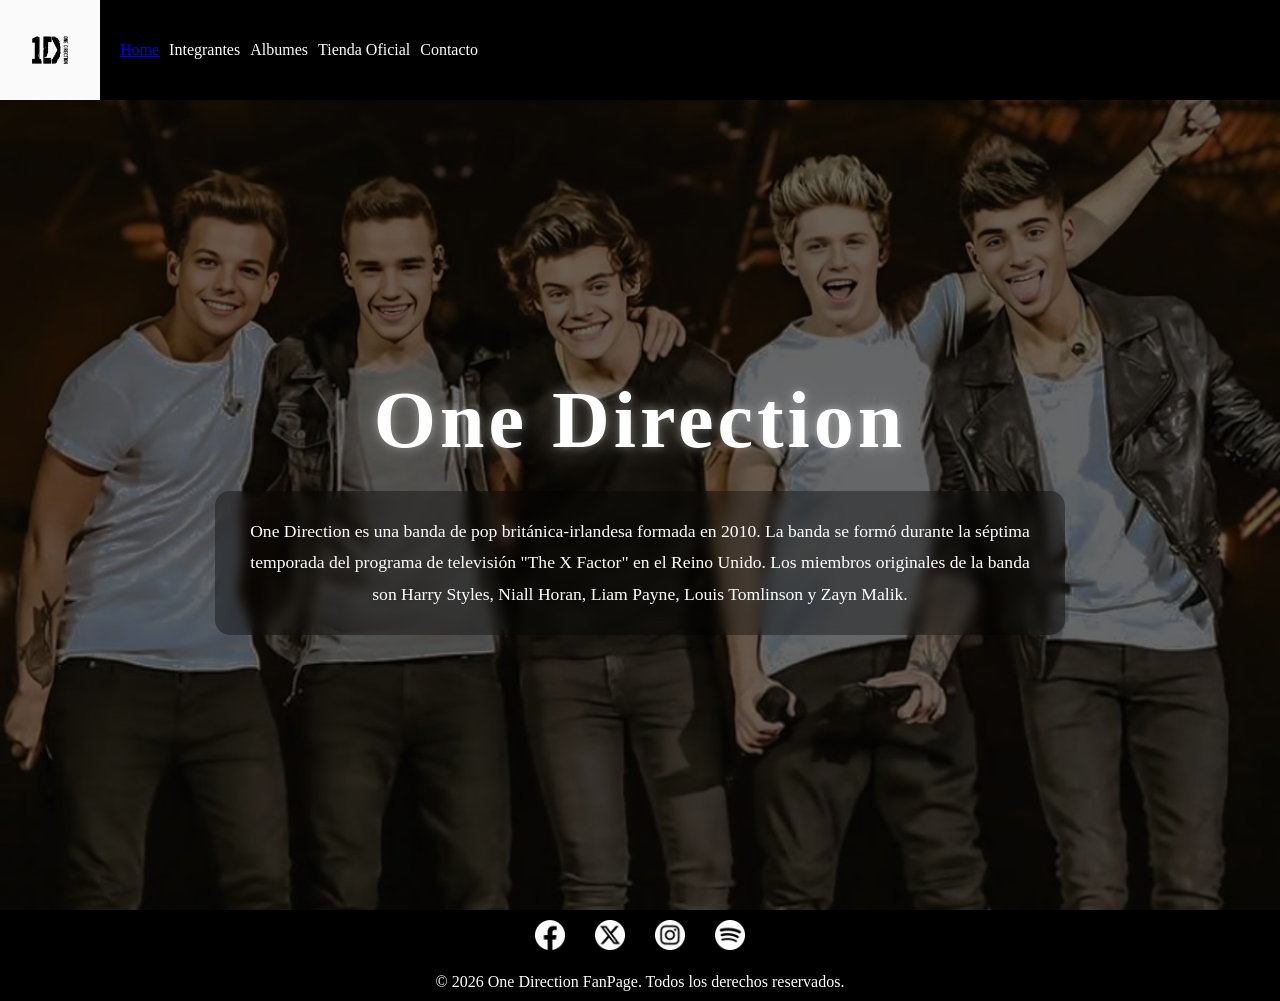
<file: index.html>
<!DOCTYPE html>
<html lang="en">
<head>
    <meta charset="UTF-8">
    <meta name="viewport" content="width=device-width, initial-scale=1.0">
    <title> One Direction </title>
       
    <!-- link al sass compilado -->

    <link rel="stylesheet" href="css/main.css">

    <!-- link al css compilado
    <link rel="stylesheet" href="css/style.css">  -->

</head>


<body>
    <header>
        <img class="logo" src="./imagenes/logo.jpg" alt=" Logo de One Direction"> 
        
        <!-- Menú de navegación -->
        
        <nav class="navbar">
            <ul class="menu">
                <li> <a href="./index.html"> Home </a> </li> 
                <li class="menu-item"> <a href="./page/integrantes.html"> Integrantes </a> </li>
                <li class="menu-item"> <a href="./page/albumes.html"> Albumes </a> </li>
                <li class="menu-item"> <a href="./page/tienda-oficial.html"> Tienda Oficial </a> </li>
                <li class="menu-item"> <a href="./page/contacto.html"> Contacto </a> </li>
            </ul>
        </nav>
    </header>  
    
    <!-- Contenido principal -->

    <main> 
        <section class="imagen-principal"> 
          <h1> One Direction </h1>
            <p> One Direction es una banda de pop británica-irlandesa formada en 2010. La banda se formó durante la séptima temporada del programa de televisión "The X Factor" en el Reino Unido. Los miembros originales de la banda son Harry Styles, Niall Horan, Liam Payne, Louis Tomlinson y Zayn Malik. </p>
        </section>
    </main>

<footer>

    <div class="redes-sociales"> 
    
        <a href="https://www.facebook.com/onedirectionmusic" target="_blank"> 
            <img src="./imagenes/facebook.png" alt="Facebook">
        </a>

        <a href="https://x.com/onedirection" target="_blank">
            <img src="./imagenes/twitter.png" alt="Twitter">
        </a>

        <a href="https://www.instagram.com/onedirection/" target="_blank">
            <img src="./imagenes/instagram.png" alt="Instagram">
        </a>

        <a href="https://open.spotify.com/intl-es/artist/4AK6F7OLvEQ5QYCBNiQWHq" target="_blank">
            <img src="./imagenes/spotify.png" alt="Spotify">
        </a>


    
    </div>
    

    <p> © 2026 One Direction FanPage. Todos los derechos reservados. </p>
</footer>

</body>
</html>
</file>
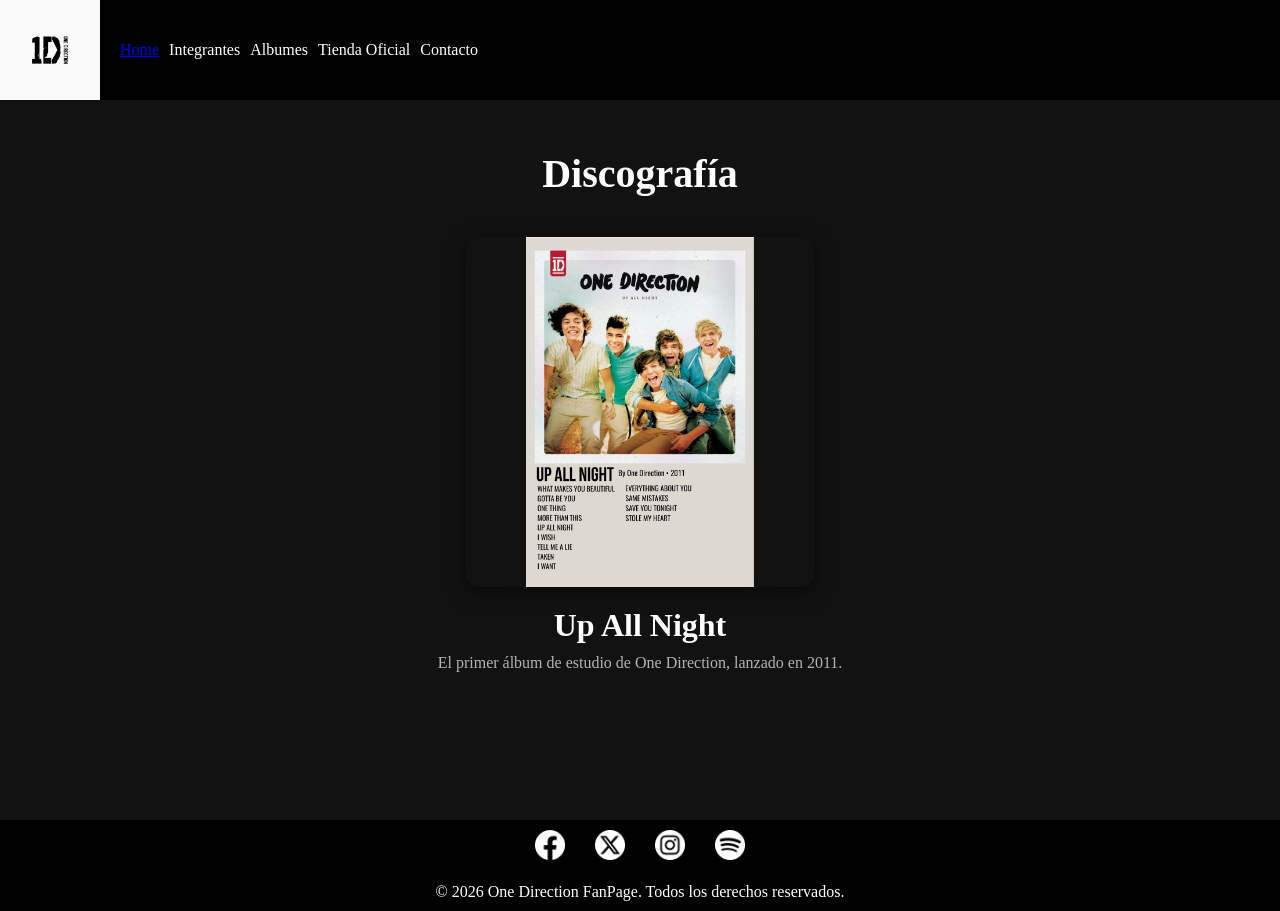
<file: page/albumes.html>
<!DOCTYPE html>
<html lang="en">
<head>
    <meta charset="UTF-8">
    <meta name="viewport" content="width=device-width, initial-scale=1.0">
    <title>Document</title>
    <!-- link al sass compilado -->
    <link rel="stylesheet" href="../css/main.css">
    <!-- link al css compilado 
    <link rel="stylesheet" href="../css/style.css">  --> 

</head>
<body>
    <header>
      <img class="logo" src="../imagenes/logo.jpg" alt=" Logo de One Direction"> 

      <nav class="navbar">
           <ul class ="menu"> 
            <li> <a href="../index.html"> Home </a> </li>
            <li class="menu-item"> <a href="./integrantes.html"> Integrantes </a> </li>
            <li class="menu-item"> <a href="./albumes.html"> Albumes </a> </li>
            <li class="menu-item"> <a href="./tienda-oficial.html"> Tienda Oficial </a> </li>
            <li class="menu-item"> <a href="./contacto.html"> Contacto </a> </li>
           </ul>         
        </nav>        
        
    </header>
    
    <div class="contenedor-albumes">
            <h2 class="titulo-seccion"> Discografía </h2>
        <div>
            <ul>
                <li>
                <img src="../imagenes/up-all-night.jpg" alt="">
                 <div class="texto-album"> 
                    <h2> Up All Night </h2>
                    <p>El primer álbum de estudio de One Direction, lanzado en 2011.</p>
                 </div> 
                </li>
                <li>
                <img src="../imagenes/take-me-home.jpg" alt="">
                 <div class="texto-album"> 
                    <h2> Take Me Home </h2>
                    <p>El segundo álbum de estudio de One Direction, lanzado en 2012.</p>
                 </div> 
                </li>
                <li>
                <img src="../imagenes/midnight-memories.jpg" alt="">
                 <div class="texto-album"> 
                    <h2> Midnight Memories </h2>
                    <p>El tercer álbum de estudio de One Direction, lanzado en 2013.</p>
                 </div> 
                </li>
                <li>
                <img src="../imagenes/four.jpg" alt="">
                 <div class="texto-album"> 
                    <h2> Four </h2>
                    <p>El cuarto álbum de estudio de One Direction, lanzado en 2014.</p>
                 </div> 
                </li>
                <li>
                <img src="../imagenes/made-in-the-am.png" alt="">
                 <div class="texto-album"> 
                    <h2> Made In The AM </h2>
                    <p>El quinto álbum de estudio de One Direction, lanzado en 2015.</p>
                 </div> 
                </li>
            </ul>
        </div>

    </div>

   
<footer>

    <div class="redes-sociales"> 
    
        <a href="https://www.facebook.com/onedirectionmusic" target="_blank"> 
            <img src="../imagenes/facebook.png" alt="Facebook">
        </a>

        <a href="https://x.com/onedirection" target="_blank">
            <img src="../imagenes/twitter.png" alt="Twitter">
        </a>

        <a href="https://www.instagram.com/onedirection/" target="_blank">
            <img src="../imagenes/instagram.png" alt="Instagram">
        </a>

        <a href="https://open.spotify.com/intl-es/artist/4AK6F7OLvEQ5QYCBNiQWHq" target="_blank">
            <img src="../imagenes/spotify.png" alt="Spotify">
        </a>
    </div>

    <p> © 2026 One Direction FanPage. Todos los derechos reservados. </p>

</footer>

</body>
</html>
</file>
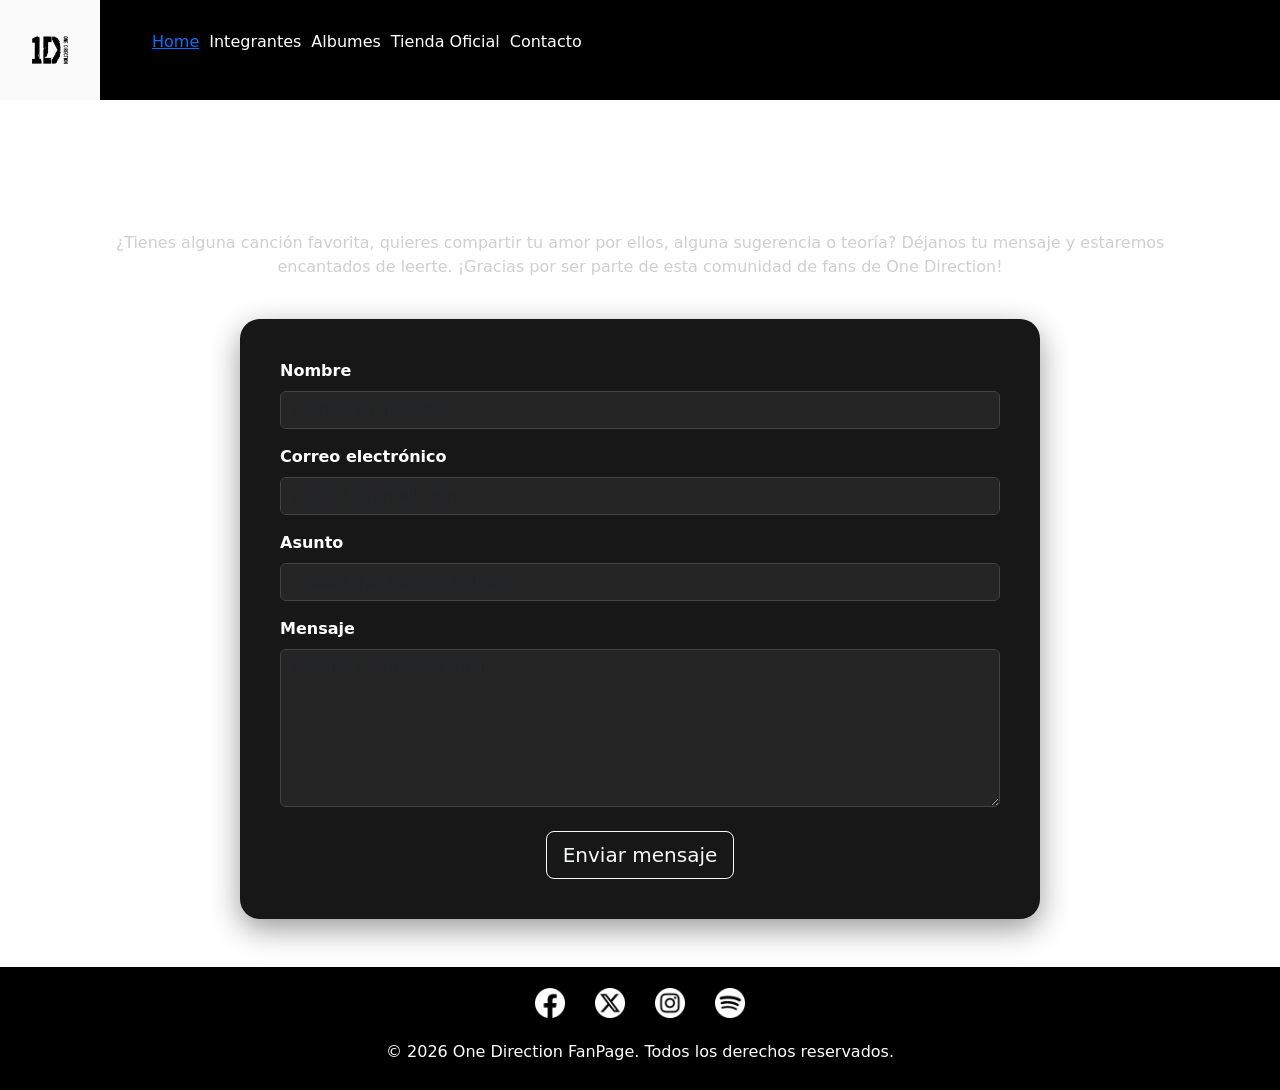
<file: page/contacto.html>
<!DOCTYPE html>
<html lang="en">
<head>
    <meta charset="UTF-8">
    <meta name="viewport" content="width=device-width, initial-scale=1.0">
    <title>Document</title>
    <!-- link al sass compilado -->

    <link rel="stylesheet" href="../css/main.css">

    <!-- link al css compilado 
   <link rel="stylesheet" href="../css/style.css"> -->
   <link href="https://cdn.jsdelivr.net/npm/bootstrap@5.3.7/dist/css/bootstrap.min.css"
          rel="stylesheet"> 
</head>

<body>
    <header>
       <img class="logo" src="../imagenes/logo.jpg" alt=" Logo de One Direction"> 

      <nav class="navbar">
           <ul class ="menu"> 
            <li> <a href="../index.html"> Home </a> </li>
            <li class="menu-item"> <a href="./integrantes.html"> Integrantes </a> </li>
            <li class="menu-item"> <a href="./albumes.html"> Albumes </a> </li>
            <li class="menu-item"> <a href="./tienda-oficial.html"> Tienda Oficial </a> </li>
            <li class="menu-item"> <a href="./contacto.html"> Contacto </a> </li>
           </ul>
                
         </nav>        
       </header>
  
       <main class="container py-5"><section class="contacto">

    <h1 class="text-center mb-3">
        Contacto
    </h1>

    <p class="text-center subtitulo">
        ¿Tienes alguna canción favorita, quieres compartir tu amor por ellos, alguna sugerencia o teoría? Déjanos tu mensaje y estaremos encantados de leerte. ¡Gracias por ser parte de esta comunidad de fans de One Direction!
    </p>

    <div class="formulario-container">

        <form>

            <div class="mb-3">
                <label class="form-label">
                    Nombre
                </label>

                <input
                    type="text"
                    class="form-control"
                    placeholder="Ingresa tu nombre">
            </div>

            <div class="mb-3">
                <label class="form-label">
                    Correo electrónico
                </label>

                <input
                    type="email"
                    class="form-control"
                    placeholder="ejemplo@gmail.com">
            </div>

            <div class="mb-3">
                <label class="form-label">
                    Asunto
                </label>

                <input
                    type="text"
                    class="form-control"
                    placeholder="¿Sobre qué quieres hablar?">
            </div>

            <div class="mb-4">
                <label class="form-label">
                    Mensaje
                </label>

                <textarea
                    class="form-control"
                    rows="6"
                    placeholder="Escribe tu mensaje aquí..."></textarea>
            </div>

            <div class="text-center">
                <button
                    type="submit"
                    class="btn btn-outline-light btn-lg">

                    Enviar mensaje
                </button>
            </div>
        </form>
    </div>
</section>
</main>
 
<footer>

    <div class="redes-sociales"> 
    
        <a href="https://www.facebook.com/onedirectionmusic" target="_blank"> 
            <img src="../imagenes/facebook.png" alt="Facebook">
        </a>

        <a href="https://x.com/onedirection" target="_blank">
            <img src="../imagenes/twitter.png" alt="Twitter">
        </a>

        <a href="https://www.instagram.com/onedirection/" target="_blank">
            <img src="../imagenes/instagram.png" alt="Instagram">
        </a>

        <a href="https://open.spotify.com/intl-es/artist/4AK6F7OLvEQ5QYCBNiQWHq" target="_blank">
            <img src="../imagenes/spotify.png" alt="Spotify">
        </a>
    </div>

    <p> © 2026 One Direction FanPage. Todos los derechos reservados. </p>

</footer>

</body>
</html>
</file>
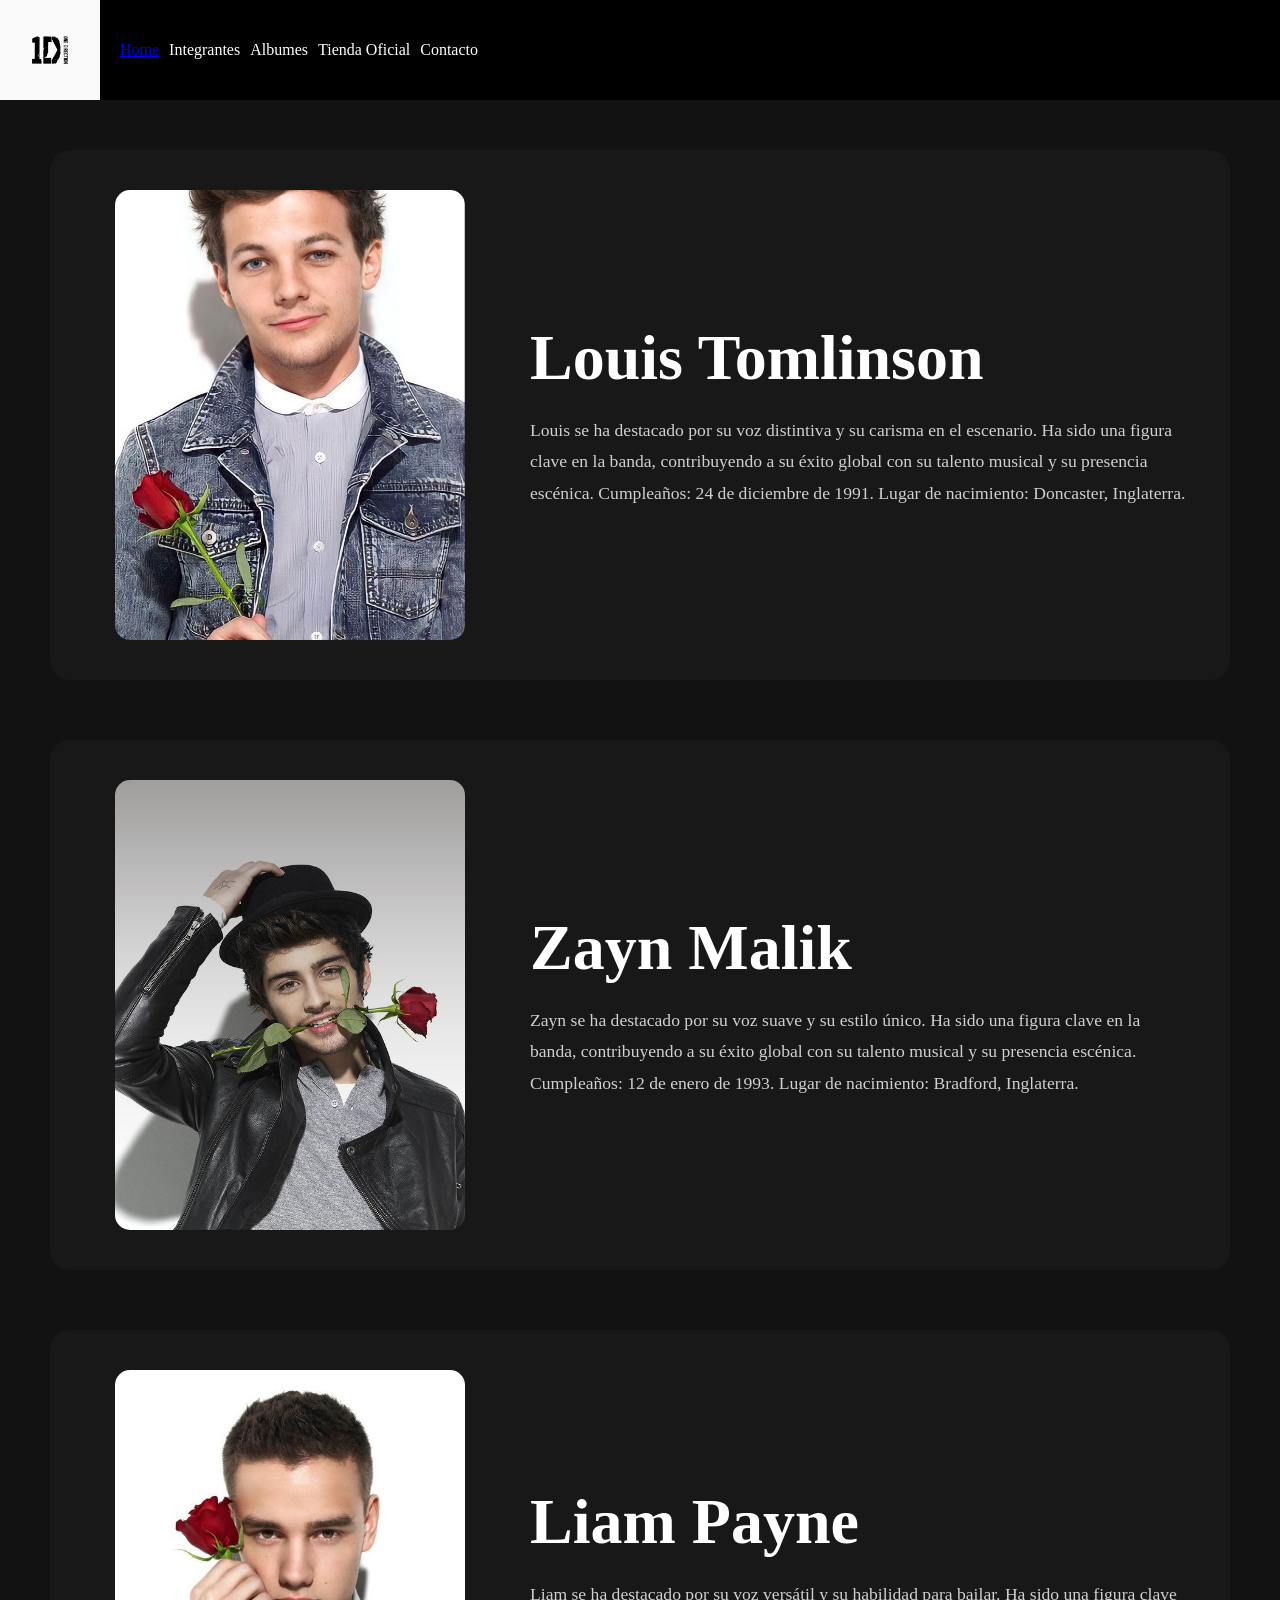
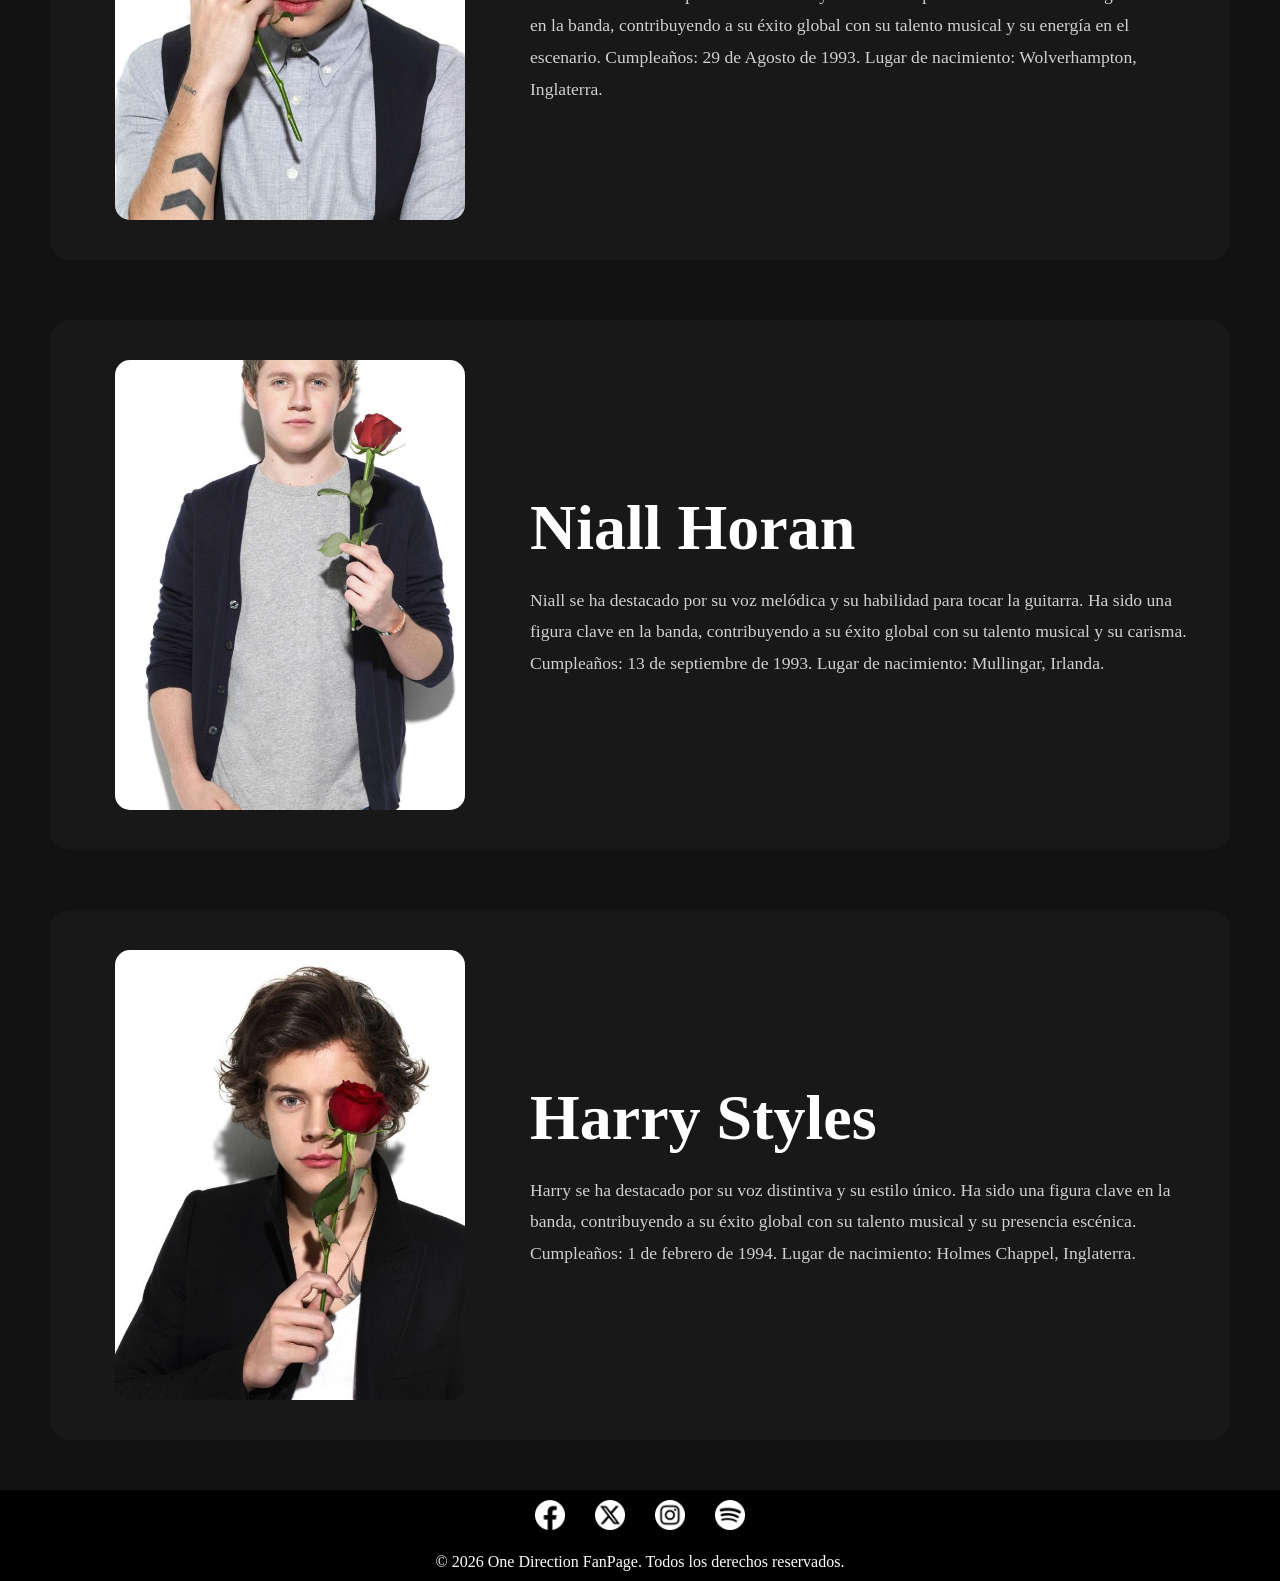
<file: page/integrantes.html>
<!DOCTYPE html>
<html lang="en">
<head>
    <meta charset="UTF-8">
    <meta name="viewport" content="width=device-width, initial-scale=1.0">
    <title> Integrantes </title>
    <!-- link al sass compilado -->

    <link rel="stylesheet" href="../css/main.css">

    <!-- link al css compilado 
    <link rel="stylesheet" href="../css/style.css">  -->
</head>

<body>
    <header>
      <img class="logo" src="../imagenes/logo.jpg" alt=" Logo de One Direction"> 
      <nav class="navbar">
           <ul class ="menu"> 
            <li> <a href="../index.html"> Home </a> </li>
            <li class="menu-item"> <a href="./integrantes.html"> Integrantes </a> </li>
            <li class="menu-item"> <a href="./albumes.html"> Albumes </a> </li>
            <li class="menu-item"> <a href="./tienda-oficial.html"> Tienda Oficial </a> </li>
            <li class="menu-item"> <a href="./contacto.html"> Contacto </a> </li>
           </ul>  
        </nav>        
    </header>
   
  <!-- Contenido principal Integrantes -->
    
    <main class="contenedor-grid-integrantes">
        
        <div class="integrante">
            <img src="../imagenes/louis.jpg" alt="Foto de Louis Tomlinson">
            <div class="info-integrante">
                <h2> Louis Tomlinson </h2>
                <p>  Louis se ha destacado por su voz distintiva y su carisma en el escenario. Ha sido una figura clave en la banda, contribuyendo a su éxito global con su talento musical y su presencia escénica. 
                    Cumpleaños: 24 de diciembre de 1991. Lugar de nacimiento: Doncaster, Inglaterra.
                </p>
            </div>
        </div>
        <div class="integrante">
            <img src="../imagenes/zayn.jpg" alt="Foto de Zayn Malik">
            <div class="info-integrante">
                <h2> Zayn Malik </h2>
                <p>  Zayn se ha destacado por su voz suave y su estilo único. Ha sido una figura clave en la banda, contribuyendo a su éxito global con su talento musical y su presencia escénica. 
                    Cumpleaños: 12 de enero de 1993. Lugar de nacimiento: Bradford, Inglaterra.
                </p>
            </div>
        </div>

        <div class="integrante">
            <img src="../imagenes/liam.jpg" alt="Foto de Liam Payne">
            <div class="info-integrante">
                <h2> Liam Payne </h2>
                <p> Liam se ha destacado por su voz versátil y su habilidad para bailar. Ha sido una figura clave en la banda, contribuyendo a su éxito global con su talento musical y su energía en el escenario. 
                    Cumpleaños: 29 de Agosto de 1993. Lugar de nacimiento: Wolverhampton, Inglaterra.
                </p>
            </div>
        </div>

        <div class="integrante">
            <img src="../imagenes/niall.jpg" alt="Foto de Niall Horan">
            <div class="info-integrante">
                <h2> Niall Horan </h2>
                <p> Niall se ha destacado por su voz melódica y su habilidad para tocar la guitarra. Ha sido una figura clave en la banda, contribuyendo a su éxito global con su talento musical y su carisma. 
                    Cumpleaños: 13 de septiembre de 1993. Lugar de nacimiento: Mullingar, Irlanda.
                </p>
            </div>
        </div>

        <div class="integrante">
            <img src="../imagenes/harry.jpg" alt="Foto de Harry Styles">
            <div class="info-integrante">
                <h2> Harry Styles </h2>
                <p> Harry se ha destacado por su voz distintiva y su estilo único. Ha sido una figura clave en la banda, contribuyendo a su éxito global con su talento musical y su presencia escénica. 
                    Cumpleaños: 1 de febrero de 1994. Lugar de nacimiento: Holmes Chappel, Inglaterra.
                </p>
            </div>
        </div>
    </main>   
    
<footer>

    <div class="redes-sociales"> 
    
        <a href="https://www.facebook.com/onedirectionmusic" target="_blank"> 
            <img src="../imagenes/facebook.png" alt="Facebook">
        </a>

        <a href="https://x.com/onedirection" target="_blank">
            <img src="../imagenes/twitter.png" alt="Twitter">
        </a>

        <a href="https://www.instagram.com/onedirection/" target="_blank">
            <img src="../imagenes/instagram.png" alt="Instagram">
        </a>

        <a href="https://open.spotify.com/intl-es/artist/4AK6F7OLvEQ5QYCBNiQWHq" target="_blank">
            <img src="../imagenes/spotify.png" alt="Spotify">
        </a>
    </div>

    <p> © 2026 One Direction FanPage. Todos los derechos reservados. </p>

</footer>

</body>
</html>
</file>
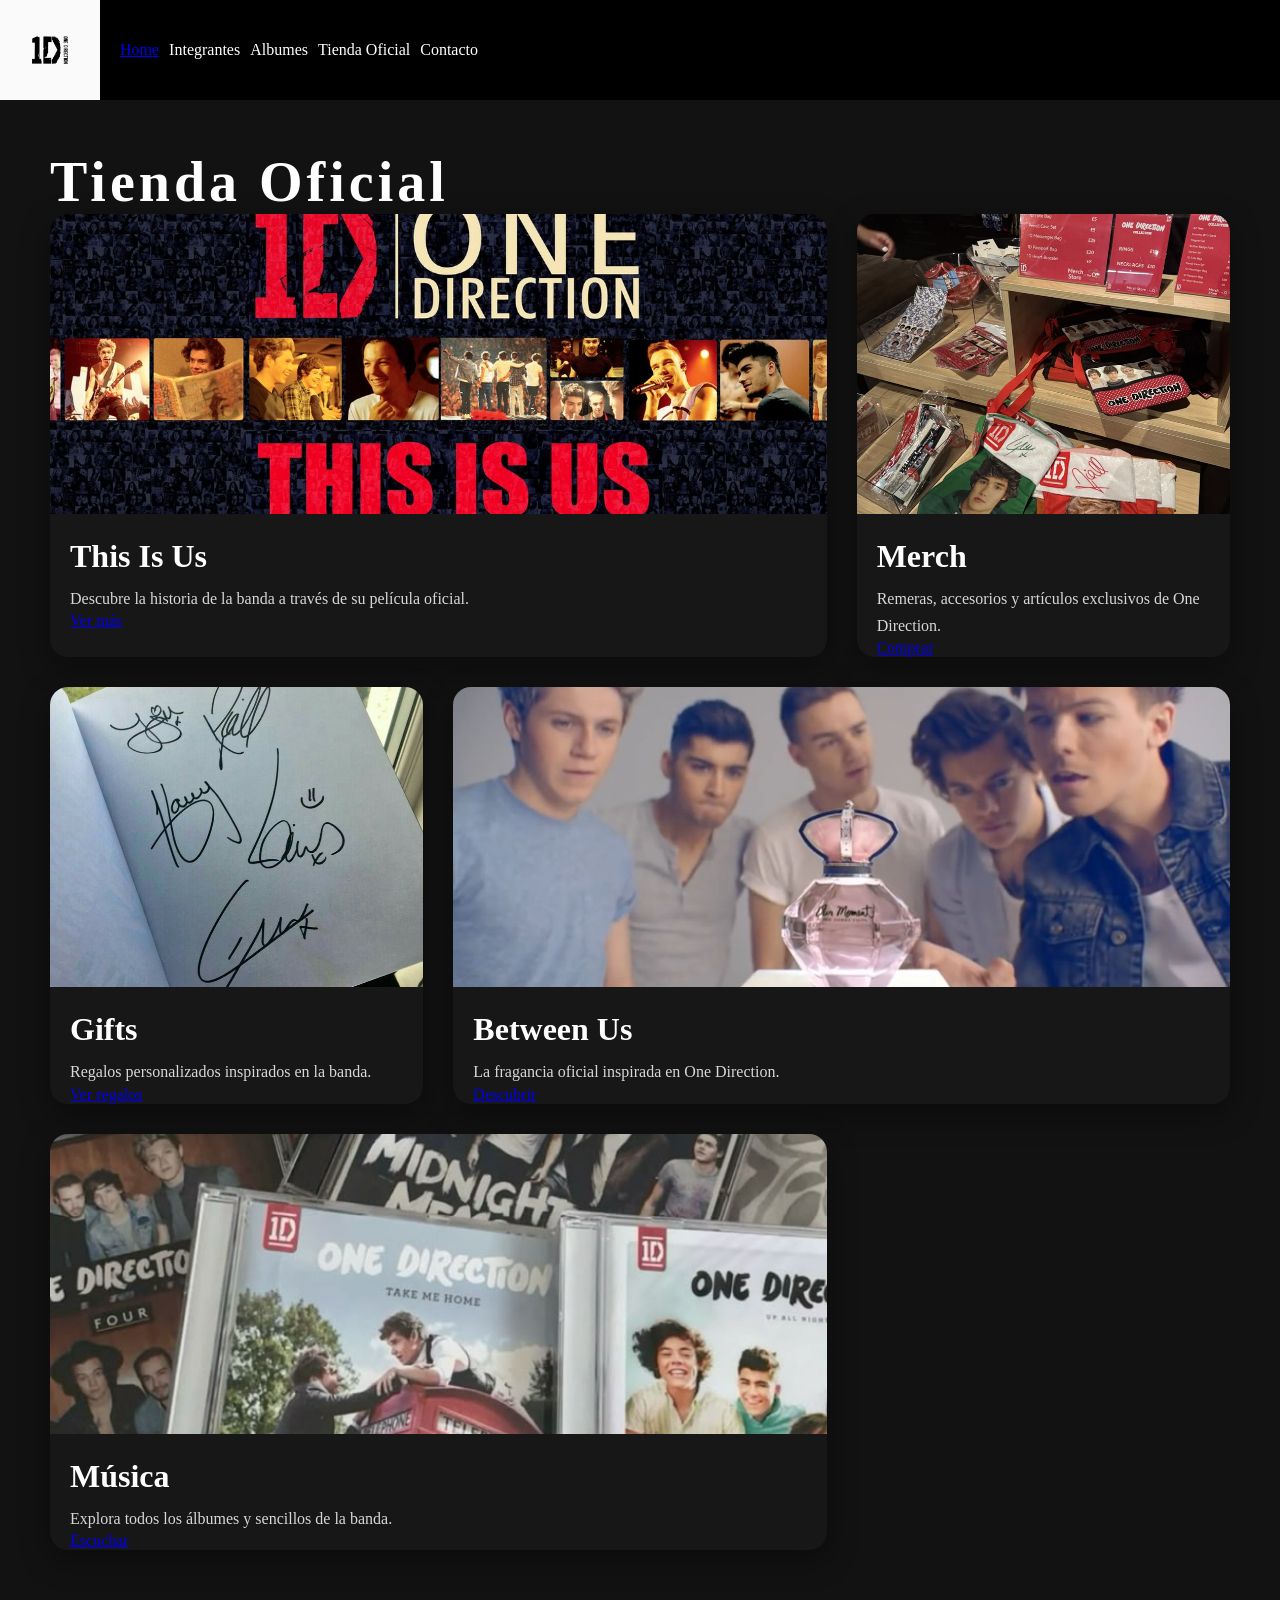
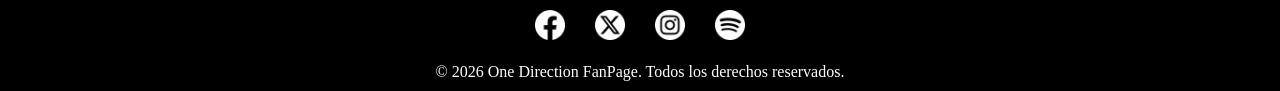
<file: page/tienda-oficial.html>
<!DOCTYPE html>
<html lang="en">
<head>
    <meta charset="UTF-8">
    <meta name="viewport" content="width=device-width, initial-scale=1.0">
    <title>Document</title>
    <!-- link al sass compilado -->
    <link rel="stylesheet" href="../css/main.css">
    <!-- link al css compilado
    <link rel="stylesheet" href="../css/style.css">
    <link href="https://cdn.jsdelivr.net/npm/bootstrap@5.3.7/dist/css/bootstrap.min.css" rel="stylesheet">  -->
</head>

<body>
    <header>
      <img class="logo" src="../imagenes/logo.jpg" alt=" Logo de One Direction"> 

      <nav class="navbar">
           <ul class ="menu"> 
            <li> <a href="../index.html"> Home </a> </li>
            <li class="menu-item"> <a href="./integrantes.html"> Integrantes </a> </li>
            <li class="menu-item"> <a href="./albumes.html"> Albumes </a> </li>
            <li class="menu-item"> <a href="./tienda-oficial.html"> Tienda Oficial </a> </li>
            <li class="menu-item"> <a href="./contacto.html"> Contacto </a> </li>
           </ul>
        </nav>        
    </header>

    <section class="tienda">
    <h1 class="text-center mb-5">Tienda Oficial</h1>

    <div class="grid-tienda">

        <div class="card where-we-are">
            <img src="../imagenes/this-is-us.jpg" alt="This Is Us">

            <h2>This Is Us</h2>

            <p>
                Descubre la historia de la banda a través de su película oficial.
            </p>

            <a href="#" class="btn btn-outline-light">
                Ver más
            </a>
        </div>

        <div class="card merch">
            <img src="../imagenes/merch.jpg" alt="Merch">

            <h2>Merch</h2>

            <p>
                Remeras, accesorios y artículos exclusivos de One Direction.
            </p>

            <a href="#" class="btn btn-outline-light">
                Comprar
            </a>
        </div>

        <div class="card gifts">
            <img src="../imagenes/gifts.jpg" alt="Gifts">

            <h2>Gifts</h2>

            <p>
                Regalos personalizados inspirados en la banda.
            </p>

            <a href="#" class="btn btn-outline-light">
                Ver regalos
            </a>
        </div>

        <div class="card fragancias">
            <img src="../imagenes/fragancias.jpg" alt="Between Us">

            <h2>Between Us</h2>

            <p>
                La fragancia oficial inspirada en One Direction.
            </p>

            <a href="#" class="btn btn-outline-light">
                Descubrir
            </a>
        </div>

        <div class="card musica">
            <img src="../imagenes/discos.jpg" alt="Música">

            <h2>Música</h2>

            <p>
                Explora todos los álbumes y sencillos de la banda.
            </p>

            <a href="./albumes.html" class="btn btn-outline-light">
                Escuchar
            </a>
        </div>
    </div>
</section> 

   
<footer>

    <div class="redes-sociales"> 
    
        <a href="https://www.facebook.com/onedirectionmusic" target="_blank"> 
            <img src="../imagenes/facebook.png" alt="Facebook">
        </a>

        <a href="https://x.com/onedirection" target="_blank">
            <img src="../imagenes/twitter.png" alt="Twitter">
        </a>

        <a href="https://www.instagram.com/onedirection/" target="_blank">
            <img src="../imagenes/instagram.png" alt="Instagram">
        </a>

        <a href="https://open.spotify.com/intl-es/artist/4AK6F7OLvEQ5QYCBNiQWHq" target="_blank">
            <img src="../imagenes/spotify.png" alt="Spotify">
        </a>
    </div>

    <p> © 2026 One Direction FanPage. Todos los derechos reservados. </p>

</footer>

</body>
</html>
</file>
<file: css/main.css>
* {
  margin: 0;
  padding: 0;
  box-sizing: border-box;
}

body {
  background-color: #121212;
  display: flex;
  flex-direction: column;
}

header {
  background-color: black;
  display: flex;
  gap: 20px;
  grid-gap: 20px;
}
header .logo {
  width: 100px;
}
header .navbar {
  display: flex;
  align-items: center;
}
header .navbar .menu {
  display: flex;
  list-style: none;
  gap: 10px;
  grid-gap: 10px;
}
header .navbar .menu .menu-item a {
  color: white;
  text-decoration: none;
}

footer {
  background-color: black;
  color: white;
  text-align: center;
  padding: 10px;
}
footer .redes-sociales {
  display: flex;
  justify-content: center;
  gap: 30px;
  margin-bottom: 15px;
}
footer img {
  width: 30px;
  height: 30px;
  object-fit: contain;
  transition: 0.3s ease;
}
footer img:hover {
  transform: translateY(-3px);
  opacity: 0.8;
}
footer a {
  text-decoration: none;
  color: white;
  font-size: 2rem;
  transition: 0.3s ease;
}
footer a:hover {
  transform: translateY(-3px);
  opacity: 0.8;
}

.imagen-principal {
  height: 90vh;
  background-image: url("../imagenes/imagen principal.jpg");
  background-repeat: no-repeat;
  background-size: cover;
  background-position: center;
  display: flex;
  flex-direction: column;
  justify-content: center;
  align-items: center;
  text-align: center;
  position: relative;
  padding: 20px;
}
.imagen-principal::before {
  content: "";
  position: absolute;
  inset: 0;
  background: rgba(0, 0, 0, 0.55);
}
.imagen-principal h1 {
  position: relative;
  z-index: 1;
  font-size: 5rem;
  color: white;
  margin-bottom: 25px;
  text-shadow: 0 0 10px rgba(255, 255, 255, 0.4), 0 0 30px rgba(255, 255, 255, 0.2);
  animation: aparecer 1.2s ease;
}
.imagen-principal p {
  position: relative;
  z-index: 1;
  color: white;
  max-width: 850px;
  background: rgba(0, 0, 0, 0.35);
  backdrop-filter: blur(6px);
  padding: 25px;
  border-radius: 15px;
  line-height: 1.8;
  font-size: 1.1rem;
  animation: aparecer 1.8s ease;
}

@keyframes aparecer {
  from {
    opacity: 0;
    transform: translateY(30px);
  }
  to {
    opacity: 1;
    transform: translateY(0);
  }
}
.contenedor-grid-integrantes {
  display: grid;
  gap: 60px;
  padding: 50px;
  background-color: #121212;
}

.integrante {
  display: grid;
  grid-template-columns: 400px 1fr;
  align-items: center;
  justify-items: center;
  gap: 40px;
  background-color: #181818;
  border-radius: 20px;
  padding: 40px;
  color: white;
  transition: transform 0.3s ease;
}
.integrante:hover {
  transform: translateY(-5px);
}
.integrante img {
  width: 350px;
  height: 450px;
  object-fit: cover;
  border-radius: 15px;
  display: block;
  margin: 0 auto;
  justify-self: center;
  transition: transform 0.4s ease;
}
.integrante img:hover {
  transform: scale(1.03);
}
.integrante h2 {
  font-size: 4rem;
  margin-bottom: 20px;
  text-align: left;
}
.integrante p {
  font-size: 1.1rem;
  line-height: 1.8;
  color: #d0d0d0;
}

.info-integrante {
  display: flex;
  flex-direction: column;
  justify-content: center;
}

.contenedor-albumes {
  width: 100%;
  background-color: #121212;
  padding: 50px 0;
  overflow: hidden;
  min-height: 80vh;
}

.titulo-seccion {
  color: white;
  text-align: center;
  font-size: 40px;
  margin-bottom: 40px;
}

.contenedor-albumes ul {
  display: flex;
  width: 500%;
  padding: 0;
  margin: 0;
  animation: slide 20s infinite;
}

.contenedor-albumes li {
  width: 100%;
  list-style: none;
  text-align: center;
}

.contenedor-albumes img {
  width: 350px;
  height: 350px;
  object-fit: contain;
  display: block;
  margin: 0 auto;
  border-radius: 15px;
  box-shadow: 0 5px 20px rgba(0, 0, 0, 0.5);
}

.texto-album {
  margin-top: 20px;
  color: white;
}

.texto-album h2 {
  font-size: 2rem;
  margin-bottom: 10px;
}

.texto-album p {
  color: #b3b3b3;
  font-size: 1rem;
}

@keyframes slide {
  0%, 15% {
    transform: translateX(0%);
  }
  20%, 35% {
    transform: translateX(-20%);
  }
  40%, 55% {
    transform: translateX(-40%);
  }
  60%, 75% {
    transform: translateX(-60%);
  }
  80%, 100% {
    transform: translateX(-80%);
  }
}
.tienda {
  background-color: #121212;
  color: white;
  padding: 50px;
}

h1 {
  font-size: 3.5rem;
  font-weight: 800;
  letter-spacing: 4px;
}

.grid-tienda {
  display: grid;
  grid-template-columns: repeat(auto-fit, minmax(280px, 1fr));
  gap: 30px;
}

.card {
  background-color: #171717 !important;
  border: none !important;
  border-radius: 18px;
  overflow: hidden;
  box-shadow: 0 10px 30px rgba(0, 0, 0, 0.4);
  transition: 0.4s;
}
.card:hover {
  transform: translateY(-10px);
}
.card img {
  width: 100%;
  height: 300px;
  object-fit: cover;
  transition: 0.5s;
}
.card:hover img {
  transform: scale(1.05);
}
.card h2 {
  color: white;
  padding: 20px 20px 10px;
  font-size: 2rem;
  font-weight: bold;
}
.card p {
  color: #d7d7d7;
  padding: 0 20px;
  line-height: 1.7;
}
.card a {
  margin: 20px;
}

.where-we-are {
  grid-column: span 2;
}

.fragancias {
  grid-column: span 2;
}

.musica {
  grid-column: span 2;
}

.contacto {
  color: white;
}
.contacto h1 {
  font-size: 3.5rem;
  font-weight: 800;
  letter-spacing: 4px;
}

.subtitulo {
  color: #cfcfcf;
  margin-bottom: 40px;
}

.formulario-container {
  max-width: 800px;
  margin: auto;
  background-color: #171717;
  padding: 40px;
  border-radius: 20px;
  box-shadow: 0 10px 30px rgba(0, 0, 0, 0.4);
}

.form-label {
  color: white;
  font-weight: 600;
}

.form-control {
  background-color: #252525 !important;
  border: 1px solid #444 !important;
  color: white !important;
  padding: 12px;
}
.form-control::placeholder {
  color: #9d9d9d;
}
.form-control:focus {
  background-color: #252525 !important;
  color: white !important;
  border-color: white !important;
  box-shadow: none !important;
}

.btn-lg {
  padding: 12px 35px;
}

/* TABLET hasta 768px */
@media (max-width: 768px) {
  /* HEADER  */
  header {
    flex-direction: column;
    align-items: center;
    padding: 15px;
  }
  .logo {
    width: 80px;
  }
  header .navbar .menu {
    flex-wrap: wrap;
    justify-content: center;
  }
  /* HOME */
  .imagen-principal h1 {
    font-size: 3.5rem;
  }
  .imagen-principal p {
    max-width: 90%;
  }
}
/* MOBILE hasta 480px */
@media (max-width: 480px) {
  /* HEADER */
  header {
    flex-direction: column;
    align-items: center;
    gap: 15px;
    padding: 15px;
  }
  .logo {
    width: 60px;
  }
  header .navbar .menu {
    flex-wrap: wrap;
    justify-content: center;
    gap: 12px;
  }
  /* HOME */
  .imagen-principal {
    padding: 20px;
    min-height: 100vh;
  }
  .imagen-principal h1 {
    font-size: 2.5rem;
    margin-bottom: 20px;
  }
  .imagen-principal p {
    max-width: 100%;
    font-size: 0.95rem;
    padding: 15px;
    line-height: 1.6;
  }
}
/* INTEGRANTES */
/*TABLET hasta 768px */
@media (max-width: 768px) {
  .integrante {
    grid-template-columns: 1fr;
    text-align: center;
  }
  .integrante img {
    width: 300px;
    height: auto;
  }
  .info-integrante {
    align-items: center;
  }
  .integrante h2 {
    text-align: center;
    font-size: 3rem;
  }
}
/* MOBILE hasta 480px */
@media (max-width: 480px) {
  .contenedor-grid-integrantes {
    padding: 20px;
  }
  .integrante {
    grid-template-columns: 1fr;
    padding: 20px;
    gap: 20px;
  }
  .integrante img {
    width: 100%;
    max-width: 250px;
    height: auto;
  }
  .integrante h2 {
    font-size: 2.2rem;
    text-align: center;
  }
  .integrante p {
    font-size: 1rem;
    text-align: left;
  }
  .info-integrante {
    align-items: center;
  }
}
/* Tienda Oficial  /* 

/*MOBILE */
@media (max-width: 576px) {
  .tienda {
    padding: 20px;
  }
  .tienda h1 {
    font-size: 2rem;
  }
  .grid-tienda {
    grid-template-columns: 1fr;
  }
  .where-we-are,
  .fragancias,
  .musica {
    grid-column: span 1;
  }
}

/*# sourceMappingURL=main.css.map */
</file>
<file: css/style.css>
/* Fuentes */ 
@import url('https://fonts.googleapis.com/css2?family=Ubuntu:ital,wght@0,300;0,400;0,500;0,700;1,300;1,400;1,500;1,700&display=swap');

* {
    margin: 0;
    padding: 0;
    box-sizing: border-box;
}

/* Estilo del encabezado */
/*
body {
    font-family: 'Ubuntu', sans-serif;
}

header {
    background-color: black; 
    display: flex;
    gap: 20px;
    grid-gap: 20px;
   
}
    
.logo {
    width: 100px;
}

.navbar {
    display: flex;
    align-items: center; 
}

.menu {
    display: flex;   
    list-style: none;
    gap: 10px;
    grid-gap: 10px;   
}

.menu-item a {
    color: white;
    text-decoration: none;
}

/* Estilo de la imagen principal */ 

.imagen-principal {
    height: 80vh;
    background-image: url(../imagenes/imagen\ principal.jpg);
    background-repeat: no-repeat;
    background-size: cover;
    background-position: center center;
    display: flex;
    justify-content: center;
    align-items: center;
    flex-direction: column;
    
}

.imagen-principal h1 {
    color: white;
    background-color: rgba(0, 0, 0, 0.849);
    padding-inline: 15px;
}

.imagen-principal p {
    color: white;
    background-color: rgba(0, 0, 0, 0.849);
    padding: 15px;
    margin-top: 20px;
    width: 50%;
    text-align: center;
}
 /* Sección principal */
/*
.imagen-principal {
    height: 90vh;
    background-image: url("../imagenes/imagen principal.jpg");
    background-repeat: no-repeat;
    background-size: cover;
    background-position: center;

    display: flex;
    flex-direction: column;
    justify-content: center;
    align-items: center;

    text-align: center;
    position: relative;
    padding: 20px;
}

.imagen-principal::before {
    content: "";
    position: absolute;
    inset: 0;
    background: rgba(0, 0, 0, 0.55);
}

.imagen-principal p {
    position: relative;
    z-index: 1;
}

.imagen-principal h1 {
    font-size: 5rem;
    color: white;
    margin-bottom: 25px;

    text-shadow:
        0 0 10px rgba(255,255,255,.4),
        0 0 30px rgba(255,255,255,.2);

    animation: aparecer 1.2s ease;
}

.imagen-principal p {
    color: white;
    max-width: 850px;

    background: rgba(0,0,0,.35);
    backdrop-filter: blur(6px);

    padding: 25px;

    border-radius: 15px;

    line-height: 1.8;
    font-size: 1.1rem;

    animation: aparecer 1.8s ease;
}

@keyframes aparecer {
    from {
        opacity: 0;
        transform: translateY(30px);
    }

    to {
        opacity: 1;
        transform: translateY(0);
    }
}

/* Estilo del pie de página */
/*
footer {
    background-color: black;
    color: white;
    text-align: center;
    padding: 10px;
}

/* Estilo de la sección de integrantes */
/* 
.contenedor-grid-integrantes {
    display: grid;
    gap: 60px;
    padding: 50px;
    background-color: #121212;
}

.integrante {
    display: grid;
    grid-template-columns: 400px 1fr;

    align-items: center;
    justify-items: center;

    gap: 40px;

    background-color: #181818;
    border-radius: 20px;
    padding: 40px;

    color: white;

    transition: transform 0.3s ease;
}

.integrante:hover {
    transform: translateY(-5px);
}

.integrante img {
    width: 350px;
    height: 450px;

    object-fit: cover;

    border-radius: 15px;

    display: block;

    margin: 0 auto;

    justify-self: center;

    transition: transform 0.4s ease;
}

.integrante img:hover {
    transform: scale(1.03);
}

.integrante h2 {
    font-size: 4rem;
    margin-bottom: 20px;
    text-align: left;
}

.integrante p {
    font-size: 1.1rem;
    line-height: 1.8;
    color: #d0d0d0;
}

.info-integrante {
    display: flex;
    flex-direction: column;
    justify-content: center;
}


/* Estilo de la sección de álbumes */
/* 
.contenedor-albumes {
    width: 100%;
    background-color: #121212;
    padding: 50px 0;
    overflow: hidden;
}

.titulo-seccion {
    color: white;
    text-align: center;
    font-size: 40px;
    margin-bottom: 40px;
}

.contenedor-albumes ul {
    display: flex;
    width: 500%;
    padding: 0;
    margin: 0;
    animation: slide 20s infinite;
}

.contenedor-albumes li {
    width: 100%;
    list-style: none;
    text-align: center;
}

.contenedor-albumes img {
    width: 350px;
    height: 350px;
    object-fit: contain;
    display: block;
    margin: 0 auto;
    border-radius: 15px;
    box-shadow: 0 5px 20px rgba(0,0,0,0.5);
}

.texto-album {
    margin-top: 20px;
    color: white;
}

.texto-album h2 {
    font-size: 2rem;
    margin-bottom: 10px;
}

.texto-album p {
    color: #b3b3b3;
    font-size: 1rem;
}

@keyframes slide {
    0%,15% {
        transform: translateX(0%);
    }

    20%,35% {
        transform: translateX(-20%);
    }

    40%,55% {
        transform: translateX(-40%);
    }

    60%,75% {
        transform: translateX(-60%);
    }

    80%,100% {
        transform: translateX(-80%);
    }
}

/* Estilo de la sección de tienda oficial */
/* 
.tienda{
color: white;
}

.tienda h1{
font-size: 3.5rem;
font-weight: 800;
letter-spacing: 4px;
}

.grid-tienda{
display: grid;
grid-template-columns: repeat(auto-fit, minmax(320px,1fr));
gap: 30px;
}

.card{
background-color: #171717 !important;
border: none !important;
border-radius: 18px;
overflow: hidden;
box-shadow: 0 10px 30px rgba(0,0,0,.4);
transition: .4s;
}

.card:hover{
transform: translateY(-10px);
}

.card img{
width: 100%;
height: 300px;
object-fit: cover;
transition: .5s;
}

.card:hover img{
transform: scale(1.05);
}

.card h2{
color: white;
padding: 20px 20px 10px;
font-size: 2rem;
font-weight: bold;
}

.card p{
color: #d7d7d7;
padding: 0 20px;
line-height: 1.7;
}

.card a{
margin: 20px;
}

.where-we-are{
grid-column: span 2;
}

.fragancias{
grid-column: span 2;
}

.musica{
grid-column: span 2;
}

/* Estilo de la sección de contacto */ 

/* 
.contacto{
color: white;
}

.contacto h1{
font-size: 3.5rem;
font-weight: 800;
letter-spacing: 4px;
}

.subtitulo{
color: #cfcfcf;
margin-bottom: 40px;
}

.formulario-container{

max-width: 800px;

margin: auto;

background-color: #171717;

padding: 40px;

border-radius: 20px;

box-shadow: 0 10px 30px rgba(0,0,0,.4);
}

.form-label{
color: white;
font-weight: 600;
}

.form-control{

background-color: #252525 !important;

border: 1px solid #444 !important;

color: white !important;

padding: 12px;

}

.form-control::placeholder{
color: #9d9d9d;
}

.form-control:focus{

background-color: #252525 !important;

color: white !important;

border-color: white !important;

box-shadow: none !important;
}

.btn-lg{
padding: 12px 35px;
}
</file>
